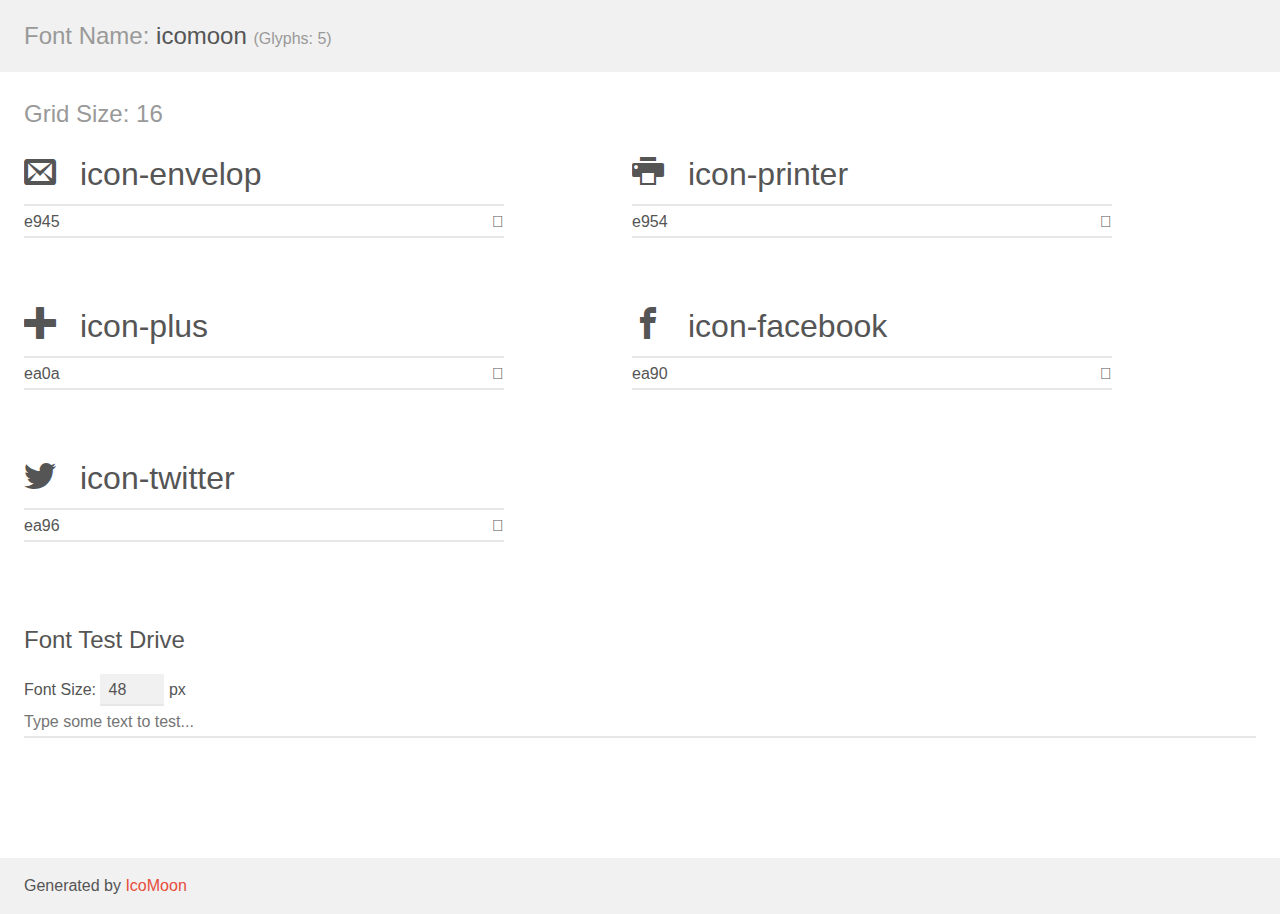
<file: assets/icons/demo.html>
<!doctype html>
<html>
<head>
    <meta charset="utf-8">
    <title>IcoMoon Demo</title>
    <meta name="description" content="An Icon Font Generated By IcoMoon.io">
    <meta name="viewport" content="width=device-width, initial-scale=1">
    <link rel="stylesheet" href="demo-files/demo.css">
    <link rel="stylesheet" href="style.css"></head>
<body>
    <div class="bgc1 clearfix">
        <h1 class="mhmm mvm"><span class="fgc1">Font Name:</span> icomoon <small class="fgc1">(Glyphs:&nbsp;5)</small></h1>
    </div>
    <div class="clearfix mhl ptl">
        <h1 class="mvm mtn fgc1">Grid Size: 16</h1>
        <div class="glyph fs1">
            <div class="clearfix bshadow0 pbs">
                <span class="icon-envelop">
                
                </span>
                <span class="mls"> icon-envelop</span>
            </div>
            <fieldset class="fs0 size1of1 clearfix hidden-false">
                <input type="text" readonly value="e945" class="unit size1of2" />
                <input type="text" maxlength="1" readonly value="&#xe945;" class="unitRight size1of2 talign-right" />
            </fieldset>
            <div class="fs0 bshadow0 clearfix hidden-true">
                <span class="unit pvs fgc1">liga: </span>
                <input type="text" readonly value="envelop, mail" class="liga unitRight" />
            </div>
        </div>
        <div class="glyph fs1">
            <div class="clearfix bshadow0 pbs">
                <span class="icon-printer">
                
                </span>
                <span class="mls"> icon-printer</span>
            </div>
            <fieldset class="fs0 size1of1 clearfix hidden-false">
                <input type="text" readonly value="e954" class="unit size1of2" />
                <input type="text" maxlength="1" readonly value="&#xe954;" class="unitRight size1of2 talign-right" />
            </fieldset>
            <div class="fs0 bshadow0 clearfix hidden-true">
                <span class="unit pvs fgc1">liga: </span>
                <input type="text" readonly value="printer, print" class="liga unitRight" />
            </div>
        </div>
        <div class="glyph fs1">
            <div class="clearfix bshadow0 pbs">
                <span class="icon-plus">
                
                </span>
                <span class="mls"> icon-plus</span>
            </div>
            <fieldset class="fs0 size1of1 clearfix hidden-false">
                <input type="text" readonly value="ea0a" class="unit size1of2" />
                <input type="text" maxlength="1" readonly value="&#xea0a;" class="unitRight size1of2 talign-right" />
            </fieldset>
            <div class="fs0 bshadow0 clearfix hidden-true">
                <span class="unit pvs fgc1">liga: </span>
                <input type="text" readonly value="plus, add" class="liga unitRight" />
            </div>
        </div>
        <div class="glyph fs1">
            <div class="clearfix bshadow0 pbs">
                <span class="icon-facebook">
                
                </span>
                <span class="mls"> icon-facebook</span>
            </div>
            <fieldset class="fs0 size1of1 clearfix hidden-false">
                <input type="text" readonly value="ea90" class="unit size1of2" />
                <input type="text" maxlength="1" readonly value="&#xea90;" class="unitRight size1of2 talign-right" />
            </fieldset>
            <div class="fs0 bshadow0 clearfix hidden-true">
                <span class="unit pvs fgc1">liga: </span>
                <input type="text" readonly value="facebook, brand10" class="liga unitRight" />
            </div>
        </div>
        <div class="glyph fs1">
            <div class="clearfix bshadow0 pbs">
                <span class="icon-twitter">
                
                </span>
                <span class="mls"> icon-twitter</span>
            </div>
            <fieldset class="fs0 size1of1 clearfix hidden-false">
                <input type="text" readonly value="ea96" class="unit size1of2" />
                <input type="text" maxlength="1" readonly value="&#xea96;" class="unitRight size1of2 talign-right" />
            </fieldset>
            <div class="fs0 bshadow0 clearfix hidden-true">
                <span class="unit pvs fgc1">liga: </span>
                <input type="text" readonly value="twitter, brand16" class="liga unitRight" />
            </div>
        </div>
    </div>

    <!--[if gt IE 8]><!-->
    <div class="mhl clearfix mbl">
        <h1>Font Test Drive</h1>
        <label>
            Font Size: <input id="fontSize" type="number" class="textbox0 mbm"
            min="8" value="48" />
            px
        </label>
        <input id="testText" type="text" class="phl size1of1 mvl"
        placeholder="Type some text to test..." value=""/>
        <div id="testDrive" class="icon-">&nbsp;
        </div>
    </div>
    <!--<![endif]-->
    <div class="bgc1 clearfix">
        <p class="mhl">Generated by <a href="https://icomoon.io/app">IcoMoon</a></p>
    </div>

    <script src="demo-files/demo.js"></script>
</body>
</html>
</file>
<file: assets/icons/demo-files/demo.css>
body {
  padding: 0;
  margin: 0;
  font-family: sans-serif;
  font-size: 1em;
  line-height: 1.5;
  color: #555;
  background: #fff;
}
h1 {
  font-size: 1.5em;
  font-weight: normal;
}
small {
  font-size: .66666667em;
}
a {
  color: #e74c3c;
  text-decoration: none;
}
a:hover, a:focus {
  box-shadow: 0 1px #e74c3c;
}
.bshadow0, input {
  box-shadow: inset 0 -2px #e7e7e7;
}
input:hover {
  box-shadow: inset 0 -2px #ccc;
}
input, fieldset {
  font-family: sans-serif;
  font-size: 1em;
  margin: 0;
  padding: 0;
  border: 0;
}
input {
  color: inherit;
  line-height: 1.5;
  height: 1.5em;
  padding: .25em 0;
}
input:focus {
  outline: none;
  box-shadow: inset 0 -2px #449fdb;
}
.glyph {
  font-size: 16px;
  width: 15em;
  padding-bottom: 1em;
  margin-right: 4em;
  margin-bottom: 1em;
  float: left;
  overflow: hidden;
}
.liga {
  width: 80%;
  width: calc(100% - 2.5em);
}
.talign-right {
  text-align: right;
}
.talign-center {
  text-align: center;
}
.bgc1 {
  background: #f1f1f1;
}
.fgc1 {
  color: #999;
}
.fgc0 {
  color: #000;
}
p {
  margin-top: 1em;
  margin-bottom: 1em;
}
.mvm {
  margin-top: .75em;
  margin-bottom: .75em;
}
.mtn {
  margin-top: 0;
}
.mtl, .mal {
  margin-top: 1.5em;
}
.mbl, .mal {
  margin-bottom: 1.5em;
}
.mal, .mhl {
  margin-left: 1.5em;
  margin-right: 1.5em;
}
.mhmm {
  margin-left: 1em;
  margin-right: 1em;
}
.mls {
  margin-left: .25em;
}
.ptl {
  padding-top: 1.5em;
}
.pbs, .pvs {
  padding-bottom: .25em;
}
.pvs, .pts {
  padding-top: .25em;
}
.unit {
  float: left;
}
.unitRight {
  float: right;
}
.size1of2 {
  width: 50%;
}
.size1of1 {
  width: 100%;
}
.clearfix:before, .clearfix:after {
  content: " ";
  display: table;
}
.clearfix:after {
  clear: both;
}
.hidden-true {
  display: none;
}
.textbox0 {
  width: 3em;
  background: #f1f1f1;
  padding: .25em .5em;
  line-height: 1.5;
  height: 1.5em;
}
#testDrive {
  display: block;
  padding-top: 24px;
  line-height: 1.5;
}
.fs0 {
  font-size: 16px;
}
.fs1 {
  font-size: 32px;
}
</file>
<file: assets/icons/style.css>
@font-face {
  font-family: 'icomoon';
  src:  url('fonts/icomoon.eot?7l3ens');
  src:  url('fonts/icomoon.eot?7l3ens#iefix') format('embedded-opentype'),
    url('fonts/icomoon.ttf?7l3ens') format('truetype'),
    url('fonts/icomoon.woff?7l3ens') format('woff'),
    url('fonts/icomoon.svg?7l3ens#icomoon') format('svg');
  font-weight: normal;
  font-style: normal;
}

[class^="icon-"], [class*=" icon-"] {
  /* use !important to prevent issues with browser extensions that change fonts */
  font-family: 'icomoon' !important;
  speak: none;
  font-style: normal;
  font-weight: normal;
  font-variant: normal;
  text-transform: none;
  line-height: 1;

  /* Better Font Rendering =========== */
  -webkit-font-smoothing: antialiased;
  -moz-osx-font-smoothing: grayscale;
}

.icon-envelop:before {
  content: "\e945";
}
.icon-printer:before {
  content: "\e954";
}
.icon-plus:before {
  content: "\ea0a";
}
.icon-facebook:before {
  content: "\ea90";
}
.icon-twitter:before {
  content: "\ea96";
}
</file>
